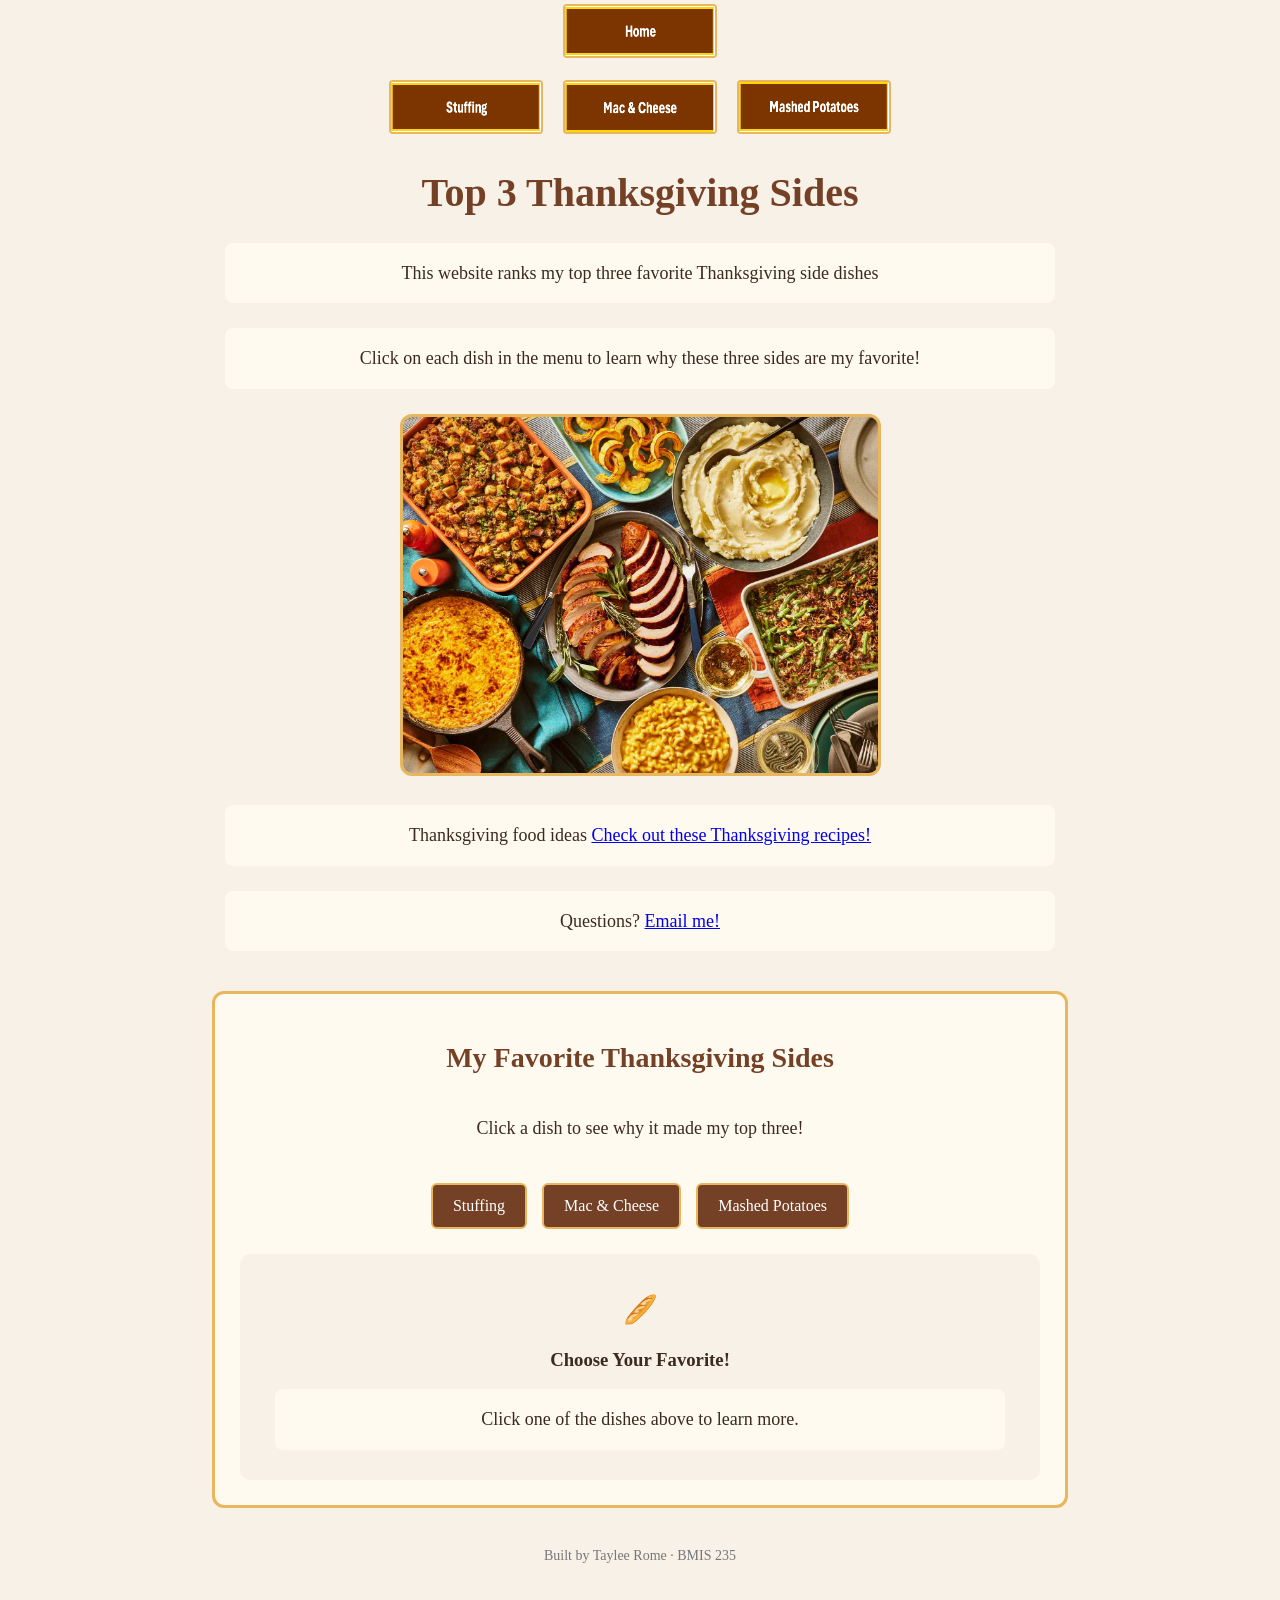
<file: index.html>
<!DOCTYPE html>
<!--
  Author: Taylee Rome
  GU username: Trome
  Course: BMIS 235 - HTML-3
-->
<html lang="en">
<head>
<meta charset="utf-8">
<meta name="author" content=Taylee Rome>
<title>My top 3 Thanksgiving Sides</title>

<link rel="stylesheet" href="styles.css">
</head>
<body>

<nav>
    <div class="home-menu">
        <a href="index.html"><img src="img/home.png" alt="Home"></a>
    </div>

    <div class="food-menu">
        <a href="page1.html"><img src="img/page1.png" alt="Stuffing"></a>
        <a href="page2.html"><img src="img/page2.png" alt="Mac and Cheese"></a>
        <a href="page3.html"><img src="img/page3.png" alt="Mashed Potatoes"></a>
    </div>
</nav>
<h1>Top 3 Thanksgiving Sides</h1>

<p>
This website ranks my top three favorite Thanksgiving side dishes
</p>

<p>
Click on each dish in the menu to learn why these three sides
are my favorite!
</p>
  
<div class="hero-photo">
    <img src="img/thanksgiving-spread.jpg" alt="A full Thanksgiving dinner spread">
</div>
  
<p>
Thanksgiving food ideas
<a href="https://www.thepioneerwoman.com/food-cooking/meals-menus/g74467294/thanksgiving-side-dishes/?utm_campaign=mgu_ga_pw_d_bm_prog_org_us_g33251890&utm_medium=cpc&utm_source=google&gad_source=1&gad_campaignid=15250215574&gbraid=0AAAAABxutSonrYzz_t0vkZwFE8660CoU2&gclid=Cj0KCQiAtvXXBhC2ARIsAJc8SUSOXxSIAwOh09-PYxB6RHiZ3TZmIWGVRdQEfIgr9K36CaQ2R3S6ha8aAo-_EALw_wcB" target="_blank">Check out these Thanksgiving recipes!</a>
</p>
<p>
Questions? <a href="mailto:trome@zagmail.gonzaga.edu">Email me!</a>
</p>
<div class="showcase">
    <h2>My Favorite Thanksgiving Sides</h2>
    <p>Click a dish to see why it made my top three!</p>

    <div class="dish-buttons">
    <button onclick="showDish('stuffing')">Stuffing</button>
    <button onclick="showDish('mac')">Mac & Cheese</button>
    <button onclick="showDish('potatoes')">Mashed Potatoes</button>
</div>

    <div id="dish-display">
        <h2>🥖</h2>
        <h3>Choose Your Favorite!</h3>
        <p>Click one of the dishes above to learn more.</p>
    </div>
</div>

<!-- Footer: fill in your name -->
<footer>Built by Taylee Rome &middot; BMIS 235</footer>
<script>
function showDish(dish) {
    const display = document.getElementById("dish-display");

    if (dish === "stuffing") {
        display.innerHTML = `
            <h2>#1 - Stuffing</h2>
            <img src="img/stuffing.jpg" alt="Stuffing"
                 style="width: 100%; max-width: 400px; border-radius: 10px;">
            <p>My number one favorite! I love how it goes perfectly with turkey and gravy.</p>
        `;
    }
    else if (dish === "mac") {
        display.innerHTML = `
            <h2>#2 - Mac and Cheese</h2>
            <img src="img/mac-cheese.jpg" alt="Mac and Cheese"
                 style="width: 100%; max-width: 400px; border-radius: 10px;">
            <p>My second favorite because it is creamy, cheesy, and delicious!</p>
        `;
    }
    else if (dish === "potatoes") {
        display.innerHTML = `
            <h2>#3 - Mashed Potatoes</h2>
            <img src="img/mashed-potatoes.jpg" alt="Mashed Potatoes"
                 style="width: 100%; max-width: 400px; border-radius: 10px;">
            <p>My third favorite! They are even better with butter and gravy.</p>
        `;
    }
}
</script>
</body>
</html>
</file>
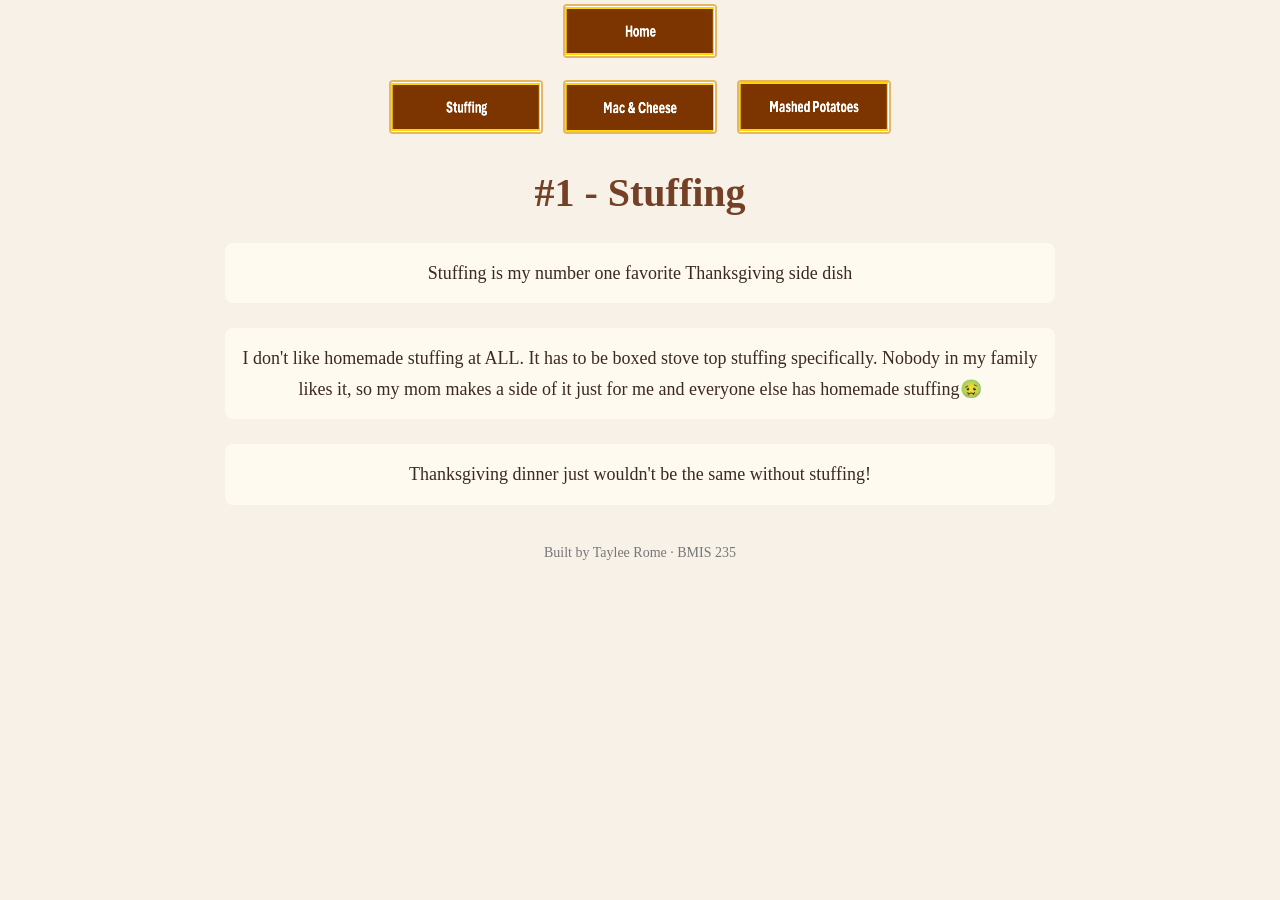
<file: page1.html>
<!DOCTYPE html>
<!--
  Author: Taylee Rome
  GU username: Trome
  Course: BMIS 235 - HTML-3
-->
<html lang="en">
<head>
<meta charset="utf-8">
<meta name="author" content="Taylee Rome">
<title>Stuffing</title>

<link rel="stylesheet" href="styles.css">
</head>
<body>

   <nav>
    <div class="home-menu">
        <a href="index.html"><img src="img/home.png" alt="Home"></a>
    </div>

    <div class="food-menu">
        <a href="page1.html"><img src="img/page1.png" alt="Stuffing"></a>
        <a href="page2.html"><img src="img/page2.png" alt="Mac and Cheese"></a>
        <a href="page3.html"><img src="img/page3.png" alt="Mashed Potatoes"></a>
    </div>
</nav>

<h1>#1 - Stuffing</h1>

<p>
Stuffing is my number one favorite Thanksgiving side dish
</p>

<p>
I don't like homemade stuffing at ALL. It has to be boxed stove top stuffing specifically. Nobody in my family likes it,
so my mom makes a side of it just for me and everyone else has homemade stuffing🤢
</p>

<p>
Thanksgiving dinner just wouldn't be the same
without stuffing!
</p>

<footer>Built by Taylee Rome &middot; BMIS 235</footer>

</body>
</html>
</file>
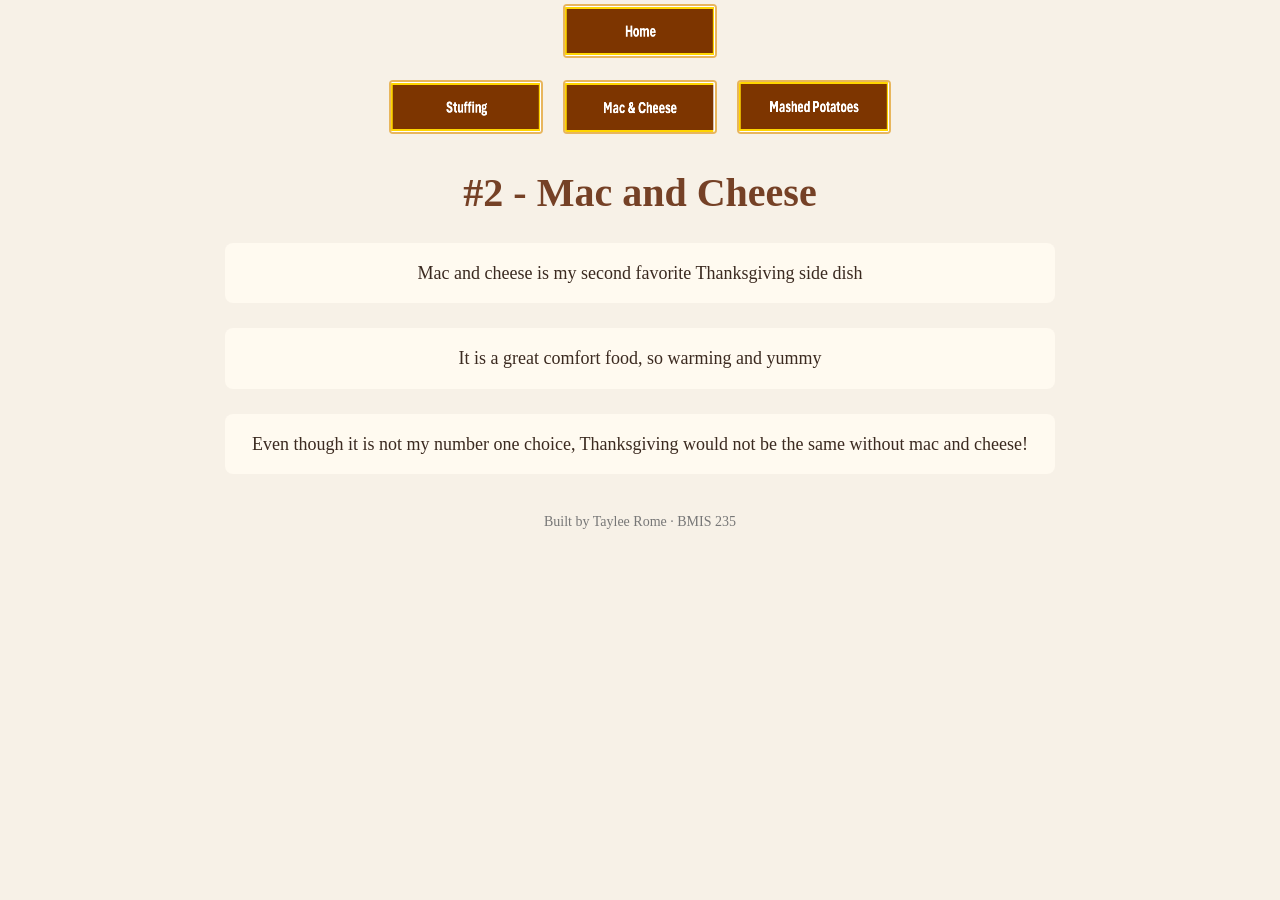
<file: page2.html>
<!DOCTYPE html>
<!--
  Author: Taylee Rome
  GU username: Trome
  Course: BMIS 235 - HTML-3
-->
<html lang="en">
<head>
<meta charset="utf-8">
<meta name="author" content="Taylee Rome">
<title>Mac and Cheese</title>

<link rel="stylesheet" href="styles.css">
</head>
<body>

<nav>
    <div class="home-menu">
        <a href="index.html"><img src="img/home.png" alt="Home"></a>
    </div>

    <div class="food-menu">
        <a href="page1.html"><img src="img/page1.png" alt="Stuffing"></a>
        <a href="page2.html"><img src="img/page2.png" alt="Mac and Cheese"></a>
        <a href="page3.html"><img src="img/page3.png" alt="Mashed Potatoes"></a>
    </div>
</nav>

<h1>#2 - Mac and Cheese</h1>

<p>
Mac and cheese is my second favorite Thanksgiving side dish
</p>

<p>
It is a great comfort food, so warming and yummy
</p>

<p>
Even though it is not my number one choice, Thanksgiving
would not be the same without mac and cheese!
</p>

<footer>Built by Taylee Rome &middot; BMIS 235</footer>

</body>
</html>
</file>
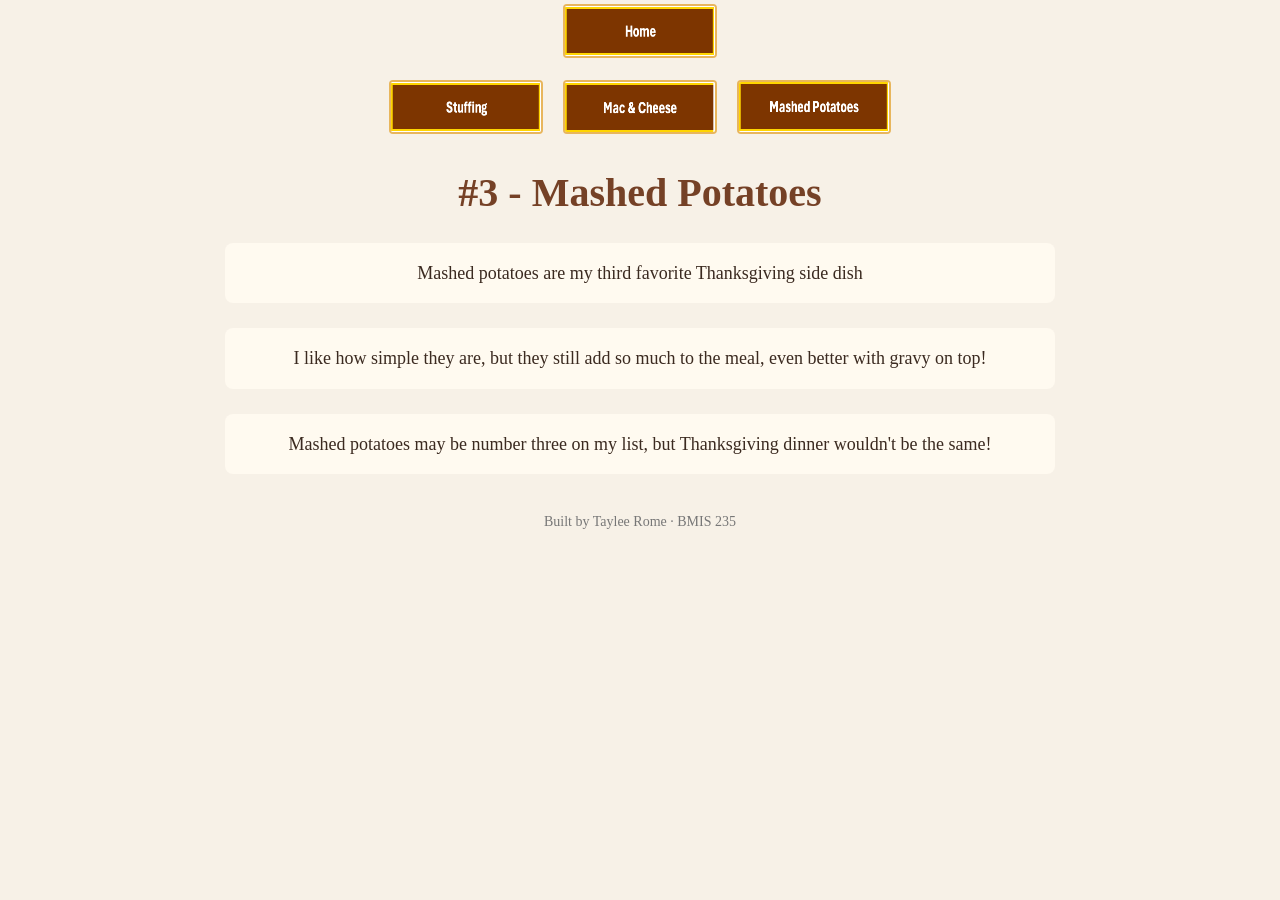
<file: page3.html>
<!DOCTYPE html>
<!--
  Author: Taylee Rome
  GU username: Trome
  Course: BMIS 235 - HTML-3
-->
<html lang="en">
<head>
<meta charset="utf-8">
<meta name="author" content="Taylee Rome">
<title>Mashed Potatoes</title>

<link rel="stylesheet" href="styles.css">
</head>
<body>

<nav>
    <div class="home-menu">
        <a href="index.html"><img src="img/home.png" alt="Home"></a>
    </div>

    <div class="food-menu">
        <a href="page1.html"><img src="img/page1.png" alt="Stuffing"></a>
        <a href="page2.html"><img src="img/page2.png" alt="Mac and Cheese"></a>
        <a href="page3.html"><img src="img/page3.png" alt="Mashed Potatoes"></a>
    </div>
</nav>

<h1>#3 - Mashed Potatoes</h1>

<p>
Mashed potatoes are my third favorite Thanksgiving side dish
</p>

<p>
I like how simple they are, but they still add 
so much to the meal, even better with gravy on top!
</p>

<p>
Mashed potatoes may be number three on my list, but Thanksgiving dinner wouldn't be the same!
</p>

<footer>Built by Taylee Rome &middot; BMIS 235</footer>

</body>
</html>
</file>
<file: styles.css>
/* =====================================================================
   styles.css  ·  YOUR BRAND
   ---------------------------------------------------------------------
   This one file is your brand guide. Every page that links to it gets
   the same font, the same colors and the same spacing.
   Change a color here once, and every page changes.

   Use the same font and colors you picked for your Excel menu images,
   so the menu and the pages look like one brand.
   ===================================================================== */

body {
    font-family: Georgia, "Times New Roman", serif;
   background-color: #f7f1e7;
   color: #3b2a20;
    margin: 0;
    padding: 0 20px 40px 20px;
}

/* the menu at the top of every page */
.home-menu {
    text-align: center;
    margin-bottom: 10px;
}

.food-menu {
    display: flex;
    justify-content: center;
    align-items: center;
    flex-wrap: wrap;
    gap: 12px;
}

nav img {
    width: 150px;
    height: 50px;
    object-fit: fill;
    margin: 4px;
    border: 2px solid #e8b65d;
    border-radius: 4px;
    transition: transform 0.2s;
}
/* no underline or border around the image links */
nav a {
    text-decoration: none;
}

h1 {
    color: #754126 !important;
    text-align: center;
    font-size: 40px;
}
p {
    max-width: 800px;
    margin: 25px auto;
    font-size: 18px;
    line-height: 1.7;
    background-color: #fffaf0;
    padding: 15px;
    border-radius: 8px;
    text-align: center;
}
footer {
    text-align: center;
    font-size: 14px;
    color: #777777;
    margin-top: 40px;
}
/* Interactive Thanksgiving graphic */
.showcase {
    max-width: 800px;
    margin: 40px auto;
    padding: 25px;
    background-color: #fffaf0;
    border: 3px solid #e8b65d;
    border-radius: 12px;
    text-align: center;
}

.showcase h2 {
    color: #754126;
    text-align: center;
    font-size: 28px;
}

.showcase p {
    max-width: 700px;
    margin: 15px auto;
    text-align: center;
}

.dish-buttons {
    display: flex;
    justify-content: center;
    flex-wrap: wrap;
    gap: 15px;
    margin: 25px 0;
}

.dish-buttons button {
    background-color: #754126;
    color: white;
    border: 2px solid #e8b65d;
    border-radius: 6px;
    padding: 12px 20px;
    font-family: Georgia, serif;
    font-size: 16px;
    cursor: pointer;
}

.dish-buttons button:hover {
    background-color: #965b35;
    transform: scale(1.05);
}

#dish-display {
    background-color: #f7f1e7;
    border-radius: 10px;
    padding: 15px;
    margin-top: 20px;
}
/* Homepage Thanksgiving photo */
.hero-photo {
    text-align: center;
    margin: 25px auto;
}

.hero-photo img {
    width: 100%;
    max-width: 475px;
    height: auto;
    border-radius: 12px;
    border: 3px solid #e8b65d;
}
</file>
